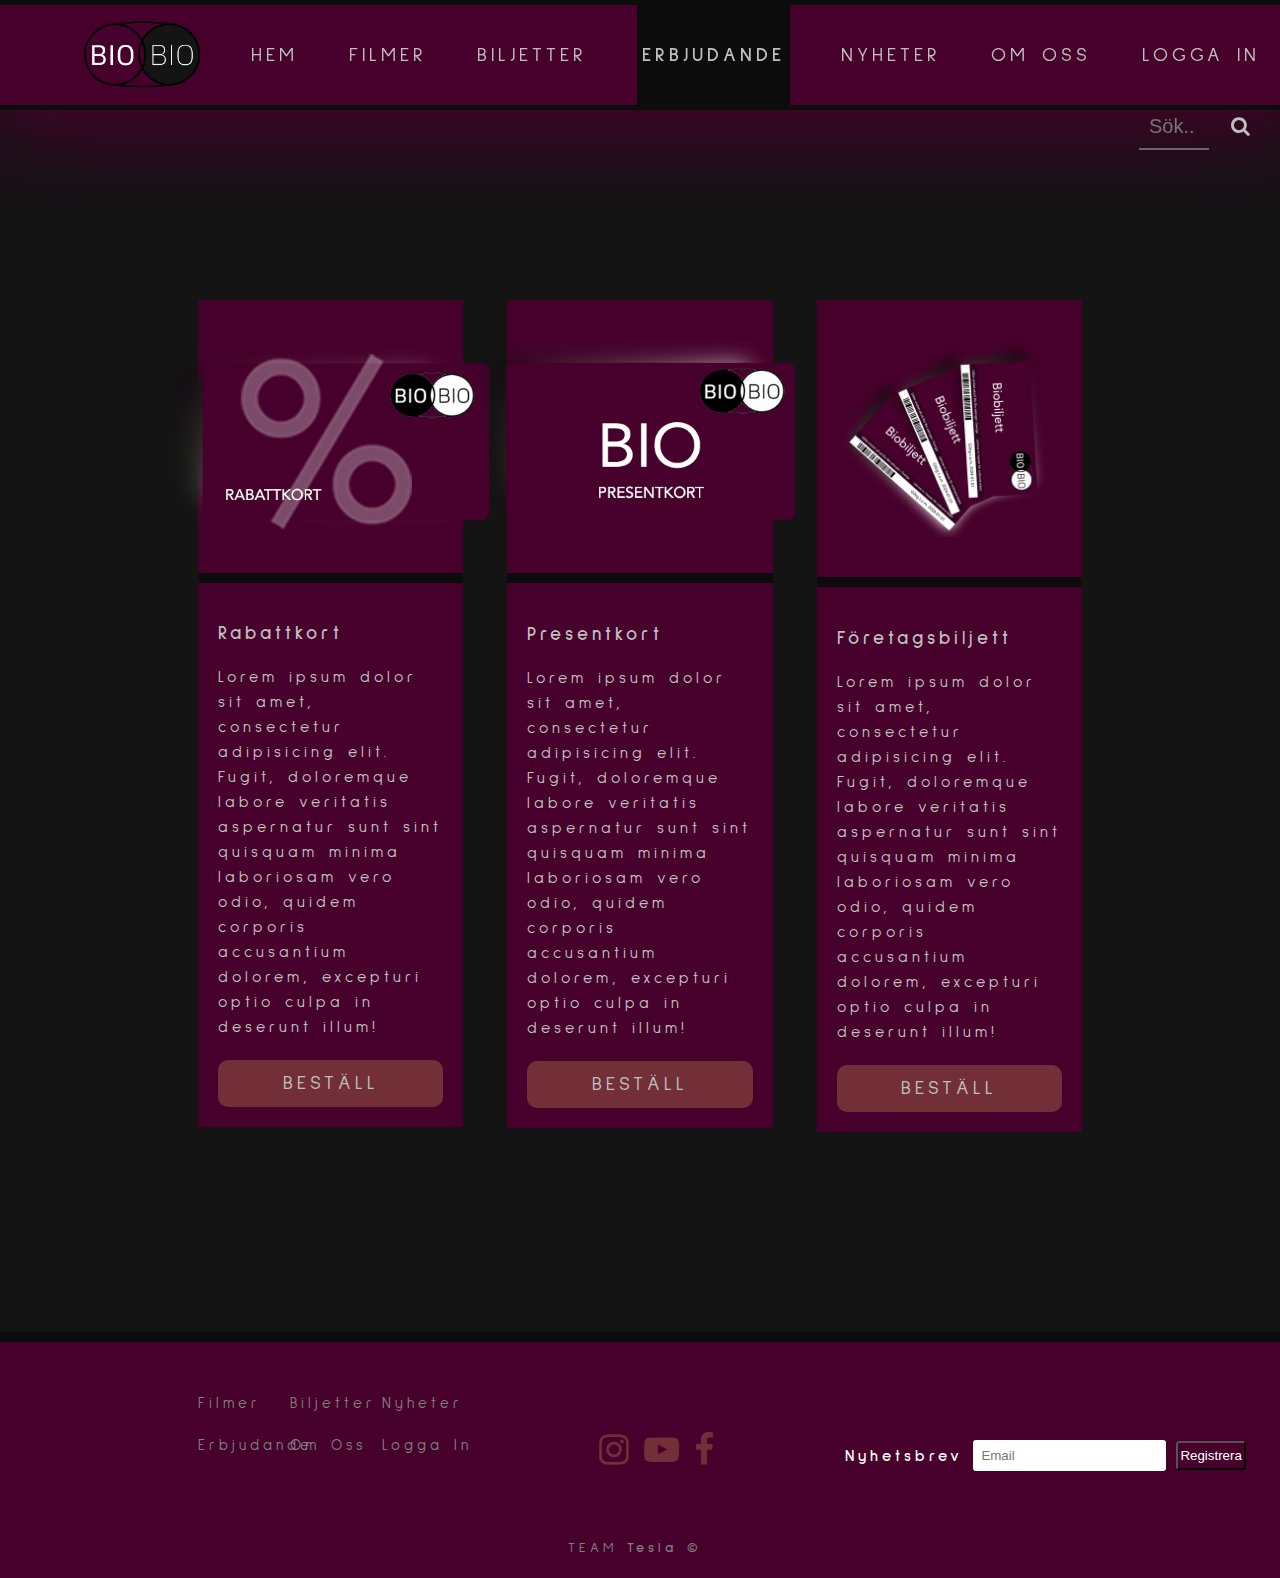
<file: page/erbjudande.html>
<!DOCTYPE html>
<html lang="en">
<head>
    <meta charset="UTF-8">
    <meta name="viewport" content="width=device-width, initial-scale=1.0">
    <meta http-equiv="X-UA-Compatible" content="ie=edge">
    <title>BIOBIO - Erbjudande</title>
    <link rel="stylesheet" href="https://cdnjs.cloudflare.com/ajax/libs/font-awesome/4.7.0/css/font-awesome.min.css">
    <link href="https://fonts.googleapis.com/css?family=Sulphur+Point&display=swap" rel="stylesheet">
    <link href="https://fonts.googleapis.com/css?family=Cairo&display=swap" rel="stylesheet">
    <link rel="stylesheet" href="..\style\erbjudande.css">
</head>
<body>







    
<!-- Navigation -->
<nav>
    <div class="nav-wrapper">
        <div class="nav-menu-box">
            <div class="nav-submenu-box">
                <img src="..\logo\biobiologo.png" alt="Bild">
                <label for="toggle">&#9776</label>
                <input class="checkbox-box" type="checkbox" id="toggle"/>
                <div class="nav-menu-list">
                    <a href="..\page\hem.html">Hem</a>
                    <a href="..\page\filmer.html">Filmer</a>
                    <a href="..\page\biljetter.html">Biljetter</a>
                    <a href="..\page\erbjudande.html">Erbjudande</a>
                    <a href="..\page\nyheter.html">Nyheter</a>
                    <a href="..\page\omoss.html">Om Oss</a>
                    <a href="#">Logga In</a>
                    <input type="text" placeholder="Sök..">
                    <button><i class="fa fa-search"></i></button>
                </div>
            </div>
        </div>
    </div>

<!-- Snöfall effekt -->
        <script type="text/javascript">
                Width =2000; // ange bredden på sidan som ska snöas in...
                Height =2000; // ange höjden på sidan som ska snöas in...
                Count =70; // antal snöflingor OBS! ange inte för stort antal!
                MaxStep=3; // max steg i rörelsen
                MinStep=1; // min steg i rörelsen
                MaxFlake=10; // max storlek på snöflinga
                MinFlake=4; // min storlek på snöflinga
        
                PosX = new Array();
                PosY = new Array();
                StepX = new Array();
                StepY = new Array();
                StarSize=new Array();
        
                    for (i = 0; i < Count; i++) {
                    PosX[i] = Math.random()*Width;
                    PosY[i] = Math.random()*Height;
                    StepX[i] =MinStep+Math.random()* -MaxStep;
                    StepY[i] =MinStep+Math.random()* MaxStep;
                    StarSize[i]=MinFlake+Math.random() * MaxFlake;
        
                document.write("<div id='Obj" + i + "' style='position:absolute; left:0px; top:-20px; z-index:10000; visibility:hidden; color:#fff; font-weight:normal; font-family:Verdana; font-size:"+StarSize[i]+"pt'>•</div>");
                }
        
                function animate() {
                for (i = 0; i < Count; i++) {
                PosY[i] += StepY[i];
                PosX[i] += StepX[i];
        
                document.getElementById("Obj"+i).style.visibility = "visible";
                if (PosY[i] > Width || PosX[i] > Height || PosX[i]<0) { // starta om från toppen av sidan när mitten nås
                PosX[i] = Math.random()*Width; ///2
                PosY[i] = -20;
                StepX[i] = MinStep+Math.random()* -MaxStep;
                StepY[i] = MinStep+Math.random()* MaxStep;
                }
        
                document.getElementById("Obj"+i).style.top = PosY[i] + "px";
                document.getElementById("Obj"+i).style.left = PosX[i] + "px";
                }
                setTimeout("animate()", 30);// hastighet
                }
        
                setTimeout("animate()", 1000);
        </script>
        
</nav>





<section>
    <div class="secton-wrapper">
        <div class="section-boxwrap">
            <div class="section-box">
                <div class="section-box-picture">
                    <img src="..\img/rabattkort.png" alt="">
                </div>
                <div class="section-box-text">
                    <h3>Rabattkort</h3>
                    Lorem ipsum dolor sit amet, consectetur adipisicing elit. Fugit, doloremque labore veritatis aspernatur sunt sint quisquam minima laboriosam vero odio, quidem corporis accusantium dolorem, excepturi optio culpa in deserunt illum!
                    <button>
                        <span>Beställ</span>
                    </button>
                </div>
            </div>
            <div class="section-box">
                <div class="section-box-picture">
                    <img src="..\img/presentkort.png" alt="">
                </div>
                <div class="section-box-text">
                    <h3>Presentkort</h3>
                    Lorem ipsum dolor sit amet, consectetur adipisicing elit. Fugit, doloremque labore veritatis aspernatur sunt sint quisquam minima laboriosam vero odio, quidem corporis accusantium dolorem, excepturi optio culpa in deserunt illum!
                    <button>
                        <span>Beställ</span>
                    </button>
                </div>
            </div>
            <div class="section-box">
                <div class="section-box-picture">
                    <img src="..\img/biobiljett.png" style="width: 210px;" alt="">
                </div>
                <div class="section-box-text">
                    <h3>Företagsbiljett</h3>
                    Lorem ipsum dolor sit amet, consectetur adipisicing elit. Fugit, doloremque labore veritatis aspernatur sunt sint quisquam minima laboriosam vero odio, quidem corporis accusantium dolorem, excepturi optio culpa in deserunt illum!
                    <button>
                        <span>Beställ</span>
                    </button>
                </div>
            </div>
        </div>
    </div>
</section>




<!-- Footer -->
<footer>
    <div class="footer-wrapper">
        <div class="footer-left-boxwrap">
            <div class="footer-link-boxes">
                <div class="footer-link-box">
                    <a href="..\page\filmer.html">Filmer</a>
                </div>
                <div class="footer-link-box">
                    <a href="..\page\biljetter.html">Biljetter</a>
                </div>
                <div class="footer-link-box">
                    <a href="..\page\nyheter.html">Nyheter</a>
                </div>
            </div>    
            <div class="footer-link-boxes">
                <div class="footer-link-box">
                    <a href="..\page\erbjudande.html">Erbjudande</a>
                </div>
                <div class="footer-link-box">
                    <a href="..\page\omoss.html">Om Oss</a>
                </div>
                <div class="footer-link-box">
                    <a href="#">Logga In</a>
                </div>
            </div> 
        </div>
        <div class="footer-mid-boxwrap">
            <a href="#"><i class="fa fa-instagram"></i></a>
            <a href="#"><i class="fa fa-youtube-play"></i></a>
            <a href="#"><i class="fa fa-facebook-f"></i></a>
        </div>
        <div class="footer-mid-boxwrap">
            <!-- Nyhetsbrev -->
                <form class="news-form" action="/action_page.php">
                 <div class="content-form">
                        <b>Nyhetsbrev</b> <input class="nyhetsruta" type="text" name="email" placeholder="Email">
                        <input class="reg_button" type="reset" value="Registrera"> 
                    </div>
                </form>
            </div>
    </div>
</footer>
<div class="footer-copyright-box">TEAM <strong>Tesla</strong> &#169;
    <video width="0" height="0" autoplay="yes" name="media"><source src="https://webzoom.freewebs.com/fmei75/M%20christmas/LetItSnow.wa" type="audio/x-wav"></video>
</div>        





    
</body>
</html> 



</body>
</html>
</file>
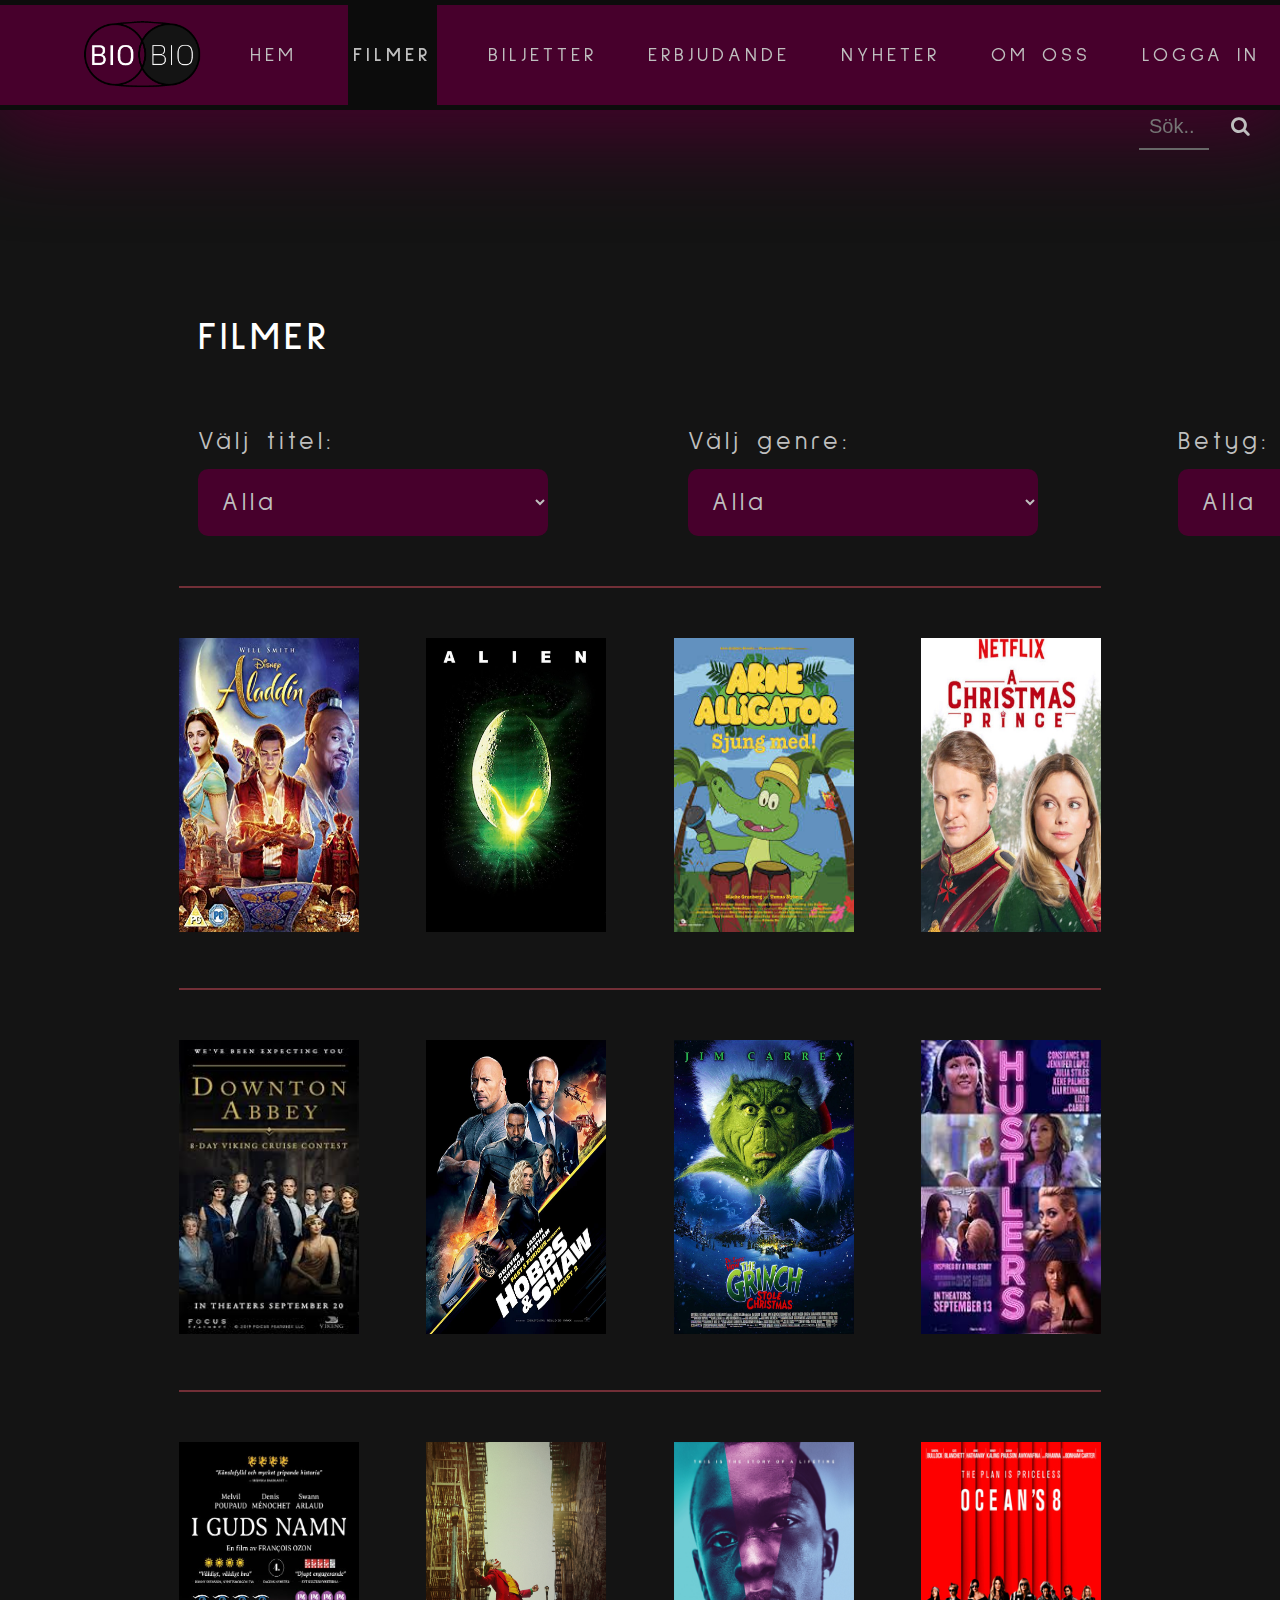
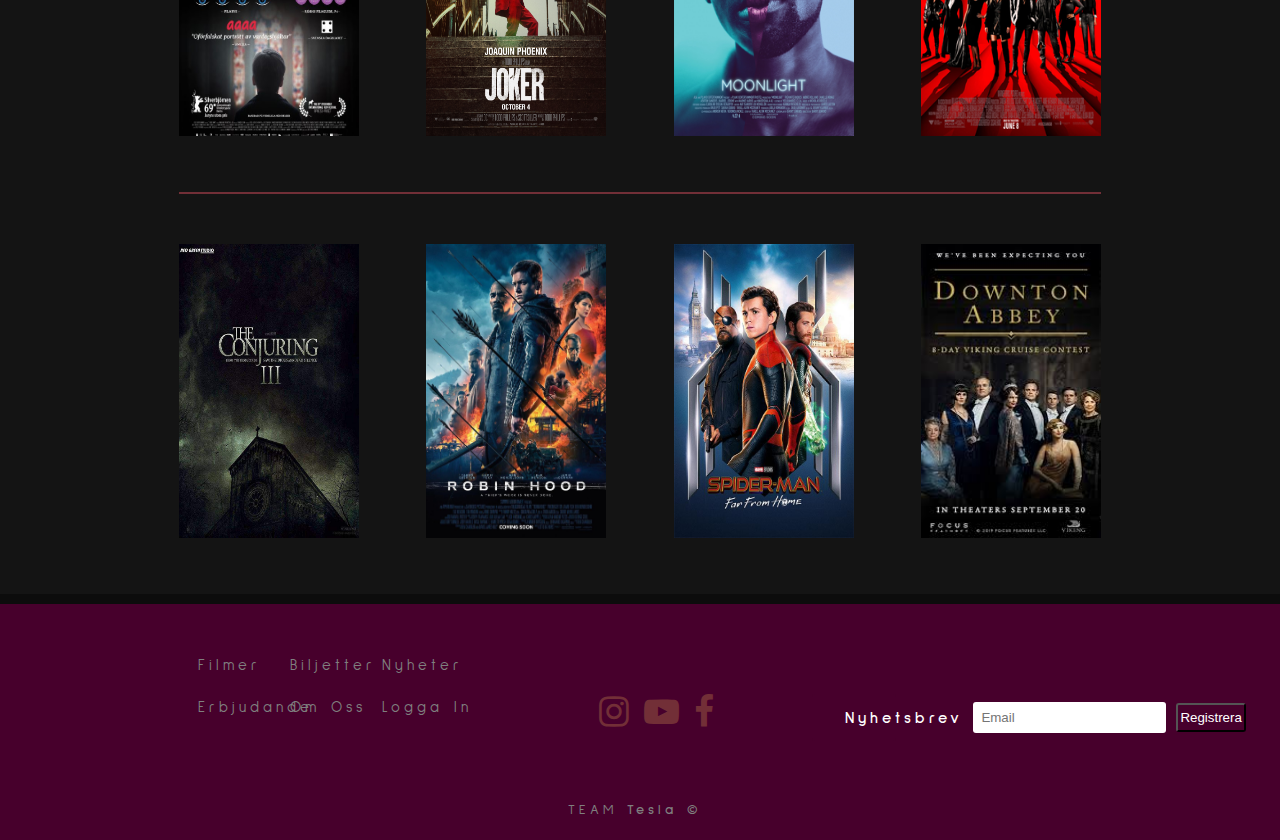
<file: page/filmer.html>
<!DOCTYPE html>
<html lang="en">
<head>
    <meta charset="UTF-8">
    <meta name="viewport" content="width=device-width, initial-scale=1.0">
    <meta http-equiv="X-UA-Compatible" content="ie=edge">
    <title>BIOBIO - Filmer</title>
    <link rel="stylesheet" href="https://cdnjs.cloudflare.com/ajax/libs/font-awesome/4.7.0/css/font-awesome.min.css">
    <link href="https://fonts.googleapis.com/css?family=Sulphur+Point&display=swap" rel="stylesheet">
    <link href="https://fonts.googleapis.com/css?family=Cairo&display=swap" rel="stylesheet">
    <link rel="stylesheet" href="..\style\filmer.css">
</head>
<body>







    
<!-- Navigation -->
<nav>
    <div class="nav-wrapper">
        <div class="nav-menu-box">
            <div class="nav-submenu-box">
                <img src="..\logo\biobiologo.png" alt="Bild">
                <label for="toggle">&#9776</label>
                <input class="checkbox-box" type="checkbox" id="toggle"/>
                <div class="nav-menu-list">
                  <a href="..\page\hem.html">Hem</a>
                  <a href="..\page\filmer.html">Filmer</a>
                  <a href="..\page\biljetter.html">Biljetter</a>
                  <a href="..\page\erbjudande.html">Erbjudande</a>
                  <a href="..\page\nyheter.html">Nyheter</a>
                  <a href="..\page\omoss.html">Om Oss</a>
                  <a href="#">Logga In</a>
                    <input type="text" placeholder="Sök..">
                    <button><i class="fa fa-search"></i></button>
                </div>
            </div>
        </div>
    </div>

<!-- Snöfall effekt -->
        <script type="text/javascript">
                Width =2000; // ange bredden på sidan som ska snöas in...
                Height =2000; // ange höjden på sidan som ska snöas in...
                Count =70; // antal snöflingor OBS! ange inte för stort antal!
                MaxStep=3; // max steg i rörelsen
                MinStep=1; // min steg i rörelsen
                MaxFlake=10; // max storlek på snöflinga
                MinFlake=4; // min storlek på snöflinga
        
                PosX = new Array();
                PosY = new Array();
                StepX = new Array();
                StepY = new Array();
                StarSize=new Array();
        
                    for (i = 0; i < Count; i++) {
                    PosX[i] = Math.random()*Width;
                    PosY[i] = Math.random()*Height;
                    StepX[i] =MinStep+Math.random()* -MaxStep;
                    StepY[i] =MinStep+Math.random()* MaxStep;
                    StarSize[i]=MinFlake+Math.random() * MaxFlake;
        
                document.write("<div id='Obj" + i + "' style='position:absolute; left:0px; top:-20px; z-index:10000; visibility:hidden; color:#fff; font-weight:normal; font-family:Verdana; font-size:"+StarSize[i]+"pt'>•</div>");
                }
        
                function animate() {
                for (i = 0; i < Count; i++) {
                PosY[i] += StepY[i];
                PosX[i] += StepX[i];
        
                document.getElementById("Obj"+i).style.visibility = "visible";
                if (PosY[i] > Width || PosX[i] > Height || PosX[i]<0) { // starta om från toppen av sidan när mitten nås
                PosX[i] = Math.random()*Width; ///2
                PosY[i] = -20;
                StepX[i] = MinStep+Math.random()* -MaxStep;
                StepY[i] = MinStep+Math.random()* MaxStep;
                }
        
                document.getElementById("Obj"+i).style.top = PosY[i] + "px";
                document.getElementById("Obj"+i).style.left = PosX[i] + "px";
                }
                setTimeout("animate()", 30);// hastighet
                }
        
                setTimeout("animate()", 1000);
        </script>
        
</nav>






<!-- Main -->
    <main>
        <div class="main-wrapper">
            <div class="main-upper-boxwrap">
                <div class="main-titel-box">
                    Filmer
                </div>       
            </div>
            <div class="main-under-boxwrap">
                <div class="main-filter-wrapper">
                    <div class="main-dropdown-box">
                        <div class="main-title-list">
                            Välj titel:
                        </div>    
                        <div>
                            <select>
                                <option value="0">Alla</option>
                                <option value="1">Action</option>
                                <option value="2">Animerat</option>
                                <option value="3">Barn</option>
                                <option value="4">Drama</option>
                                <option value="5">Familj</option>
                                <option value="6">Komedi</option>
                                <option value="7">Krig</option>
                                <option value="8">Musik</option>
                                <option value="9">Romantik</option>
                                <option value="10">Sci-fi</option>
                                <option value="11">Skräck</option>
                                <option value="12">Äventyr</option>
                            </select>
                        </div>
                    </div>
                    <div class="main-dropdown-box">
                        <div class="main-title-list">
                            Välj genre:
                        </div>    
                        <div>
                            <select>
                                    <option value="0">Alla</option>
                                    <option value="1">Action</option>
                                    <option value="2">Animerat</option>
                                    <option value="3">Barn</option>
                                    <option value="4">Drama</option>
                                    <option value="5">Familj</option>
                                    <option value="6">Komedi</option>
                                    <option value="7">Krig</option>
                                    <option value="8">Musik</option>
                                    <option value="9">Romantik</option>
                                    <option value="10">Sci-fi</option>
                                    <option value="11">Skräck</option>
                                    <option value="12">Äventyr</option>
                            </select>
                        </div>    
                    </div>
                    <div class="main-dropdown-box">
                        <div class="main-title-list">
                            Betyg:
                        </div>    
                        <div>
                            <select>
                                <option value="0">Alla</option>
                                <option value="1">6+</option>
                                <option value="2">7+</option>
                                <option value="3">8+</option>
                                <option value="3">9+</option>
                            </select>
                        </div>    
                    </div>
                </div>
            </div>
        </div>
    </main>



<!-- Section -->

<section>
                <div class="filmer-row">
                  <div class="filmer-card">
                    <img
                    class="img-filmer"
                      src="..\img/aladdin.jpg"
                      alt="aladdin"
                      
                    />
                  </div>
                  <div class="filmer-card">
                    <img
                    class="img-filmer"
                      src="..\img/alien.jpg"
                      alt="alien"
                    />
                  </div>
                  <div class="filmer-card">
                    <img
                    class="img-filmer"
                      src="..\img/arne.jpg"
                      alt="arne"
                      
                    />
                  </div>
                  <div class="filmer-card">
                    <img
                    class="img-filmer"
                      src="..\img/christmasprince.jpg"
                      alt="christmasprince"
                    />
                  </div>
                </div>
              </div>
              
            
</section>

<section>
        <div class="filmer-row">
          <div class="filmer-card">
            <img
            class="img-filmer"
              src="..\img/downtownabbey.jpg"
              alt="downtownabbey"
            />
          </div>
          <div class="filmer-card">
            <img
            class="img-filmer"
              src="..\img/fastand.jpg"
              alt="fastand"
            />
          </div>
          <div class="filmer-card">
            <img
            class="img-filmer"
              src="..\img/grinch.jpg"
              alt="grinch"
            />
          </div>
          <div class="filmer-card">
            <img
            class="img-filmer"
              src="..\img/hustlers.jpg"
              alt="hustlers"
            />
          </div>
        </div>
      </div>
      
    
</section>
<section>
        <div class="filmer-row">
          <div class="filmer-card">
            <img
            class="img-filmer"
              src="..\img/igudsnamn.jpg"
              alt="igudsnamn"
            />
          </div>
          <div class="filmer-card">
            <img
            class="img-filmer"
              src="..\img/joker.jpg"
              alt="joker"
            />
          </div>
          <div class="filmer-card">
            <img
            class="img-filmer"
              src="..\img/moonlight.jpg"
              alt="moonlight"
            />
          </div>
          <div class="filmer-card">
            <img
            class="img-filmer"
              src="..\img/OceansEight.jpeg"
              alt="OceansEight"
            />
          </div>
        </div>
      </div>
      
    
</section>
<section>
        <div class="filmer-row">
          <div class="filmer-card">
            <img
            class="img-filmer"
              src="..\img/conjuring.jpg"
              alt="achristmasprince"
            />
          </div>
          <div class="filmer-card">
            <img
            class="img-filmer"
              src="..\img/robinhood.jpg"
              alt="alien"
            />
          </div>
          <div class="filmer-card">
            <img
            class="img-filmer"
              src="..\img/spiderman.jpg"
              alt="arne"
            />
          </div>
          <div class="filmer-card">
            <img
            class="img-filmer"
              src="../img/downtownabbey.jpg"
              alt="downtownabbey"
            />
          </div>
        </div>
      </div>
      
    
</section>








<!-- Footer -->
<footer>
    <div class="footer-wrapper">
        <div class="footer-left-boxwrap">
            <div class="footer-link-boxes">
                <div class="footer-link-box">
                    <a href="..\page\filmer.html">Filmer</a>
                </div>
                <div class="footer-link-box">
                    <a href="..\page\biljetter.html">Biljetter</a>
                </div>
                <div class="footer-link-box">
                    <a href="..\page\nyheter.html">Nyheter</a>
                </div>
            </div>    
            <div class="footer-link-boxes">
                <div class="footer-link-box">
                    <a href="..\page\erbjudande.html">Erbjudande</a>
                </div>
                <div class="footer-link-box">
                    <a href="..\page\omoss.html">Om Oss</a>
                </div>
                <div class="footer-link-box">
                    <a href="#">Logga In</a>
                </div>
            </div>
        </div>
        <div class="footer-mid-boxwrap">
            <a href="#"><i class="fa fa-instagram"></i></a>
            <a href="#"><i class="fa fa-youtube-play"></i></a>
            <a href="#"><i class="fa fa-facebook-f"></i></a>
        </div>
        <div class="footer-mid-boxwrap">
          <!-- Nyhetsbrev -->
            <form class="news-form" action="/action_page.php">
             <div class="content-form">
                  <b>Nyhetsbrev</b> <input class="nyhetsruta" type="text" name="email" placeholder="Email">
                  <input class="reg_button" type="reset" value="Registrera"> 
                </div>
              </form>
          </div>
    </div>
</footer>
<div class="footer-copyright-box">TEAM <strong>Tesla</strong> &#169;
    <video width="0" height="0" autoplay="yes" name="media"><source src="https://webzoom.freewebs.com/fmei75/M%20christmas/LetItSnow.wa" type="audio/x-wav"></video>
</div>        





    
</body>
</html>
</file>
